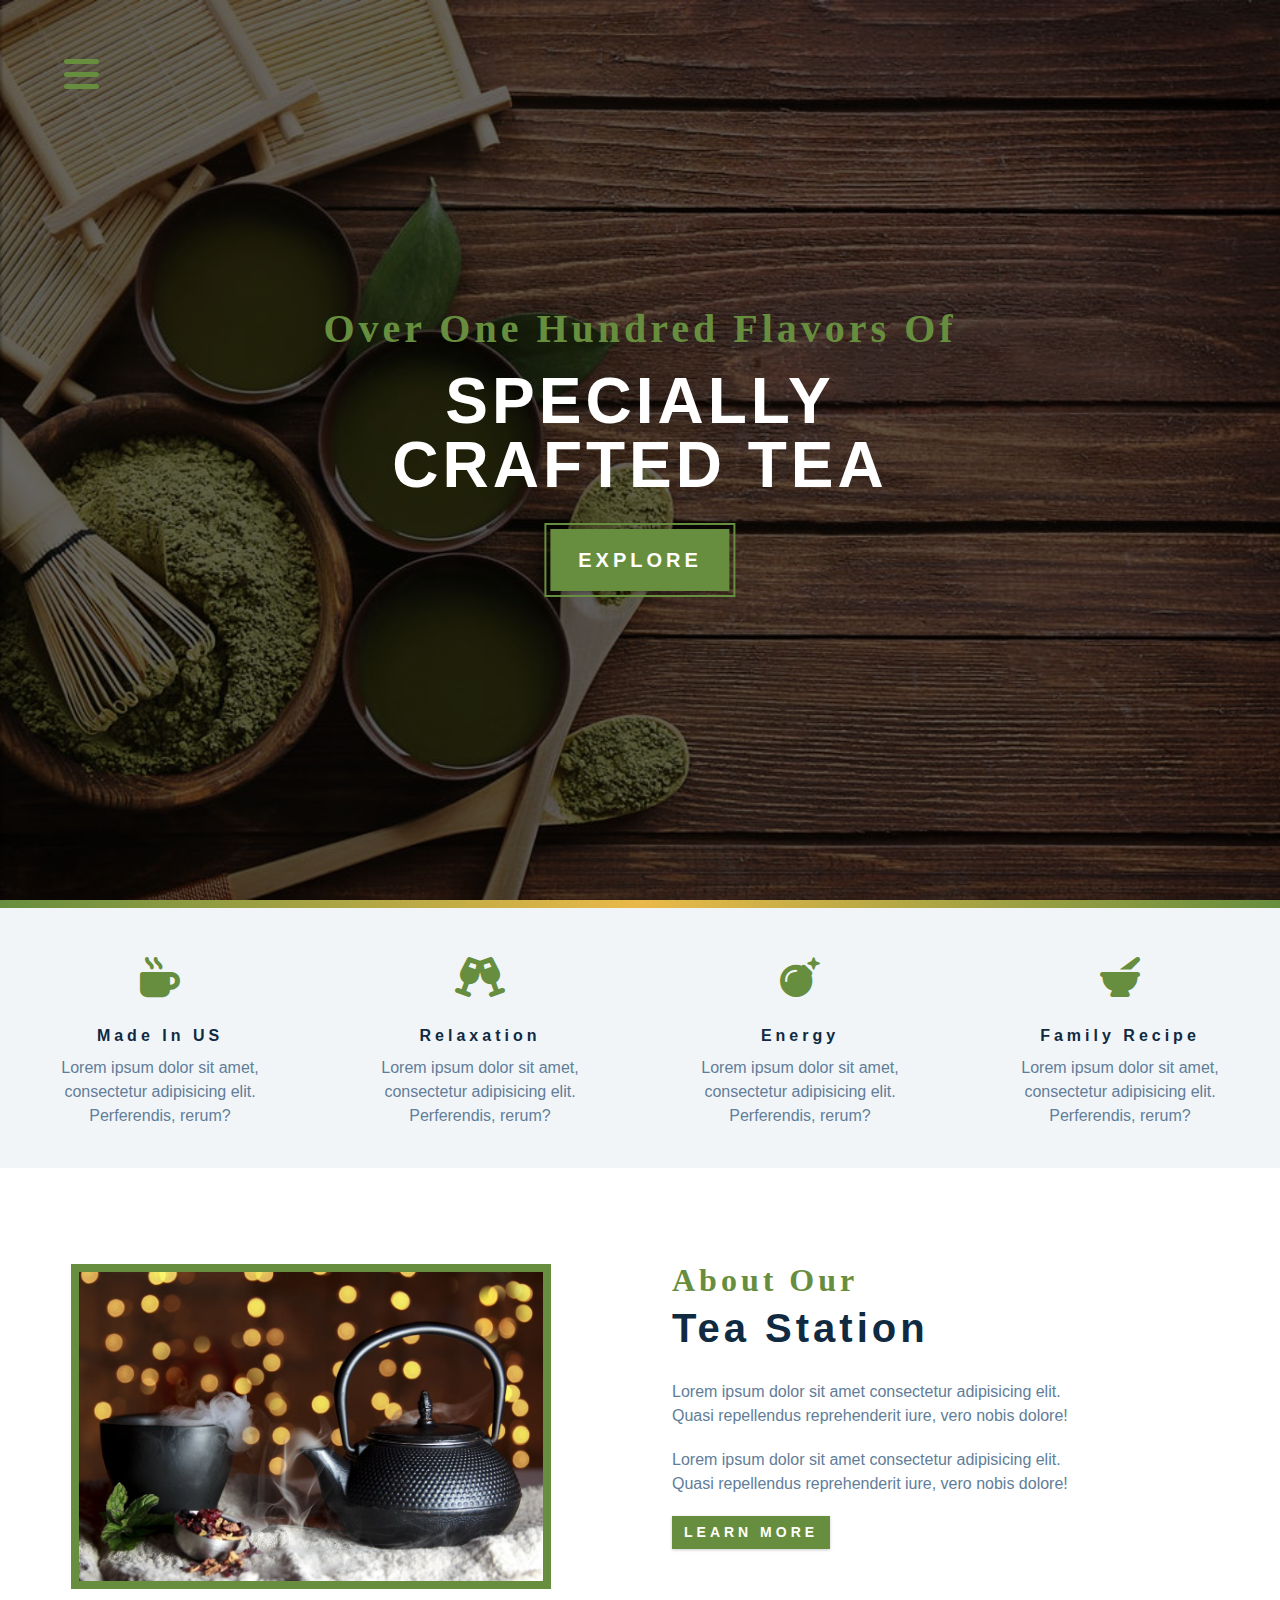
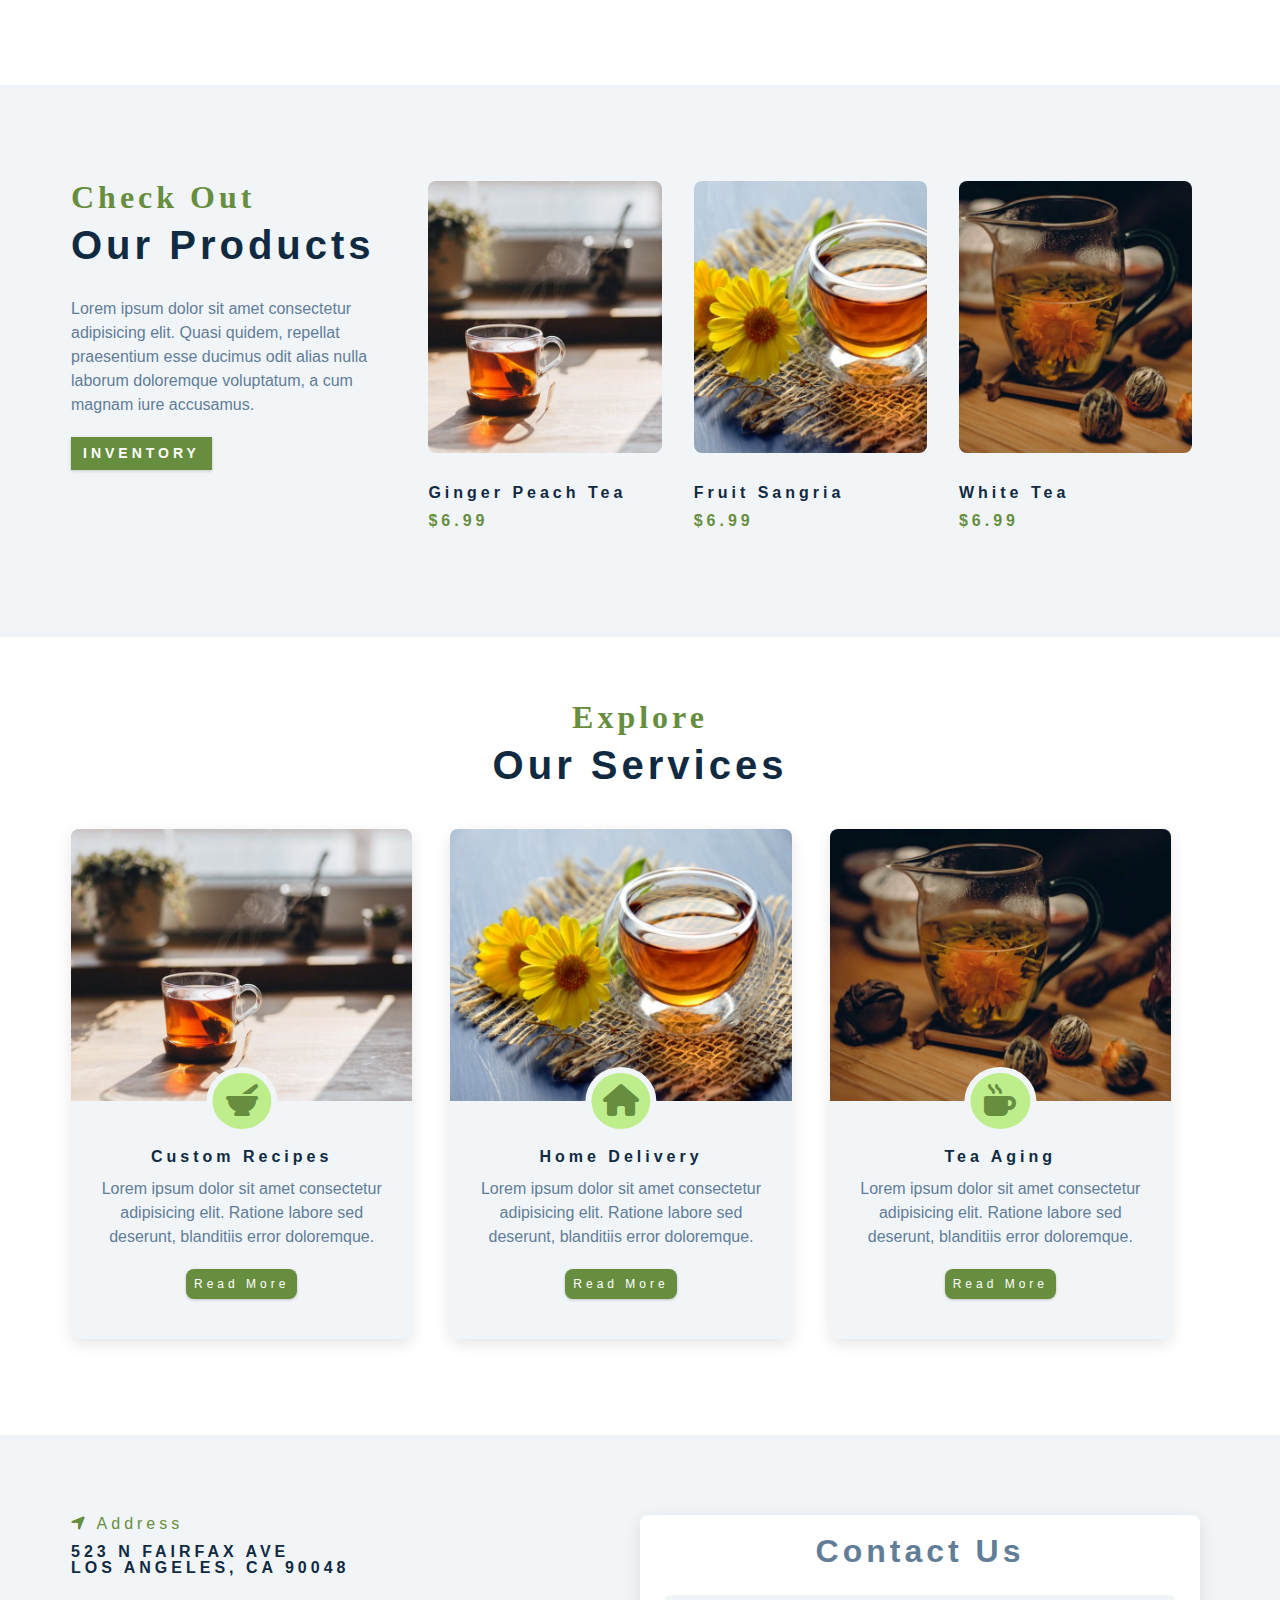
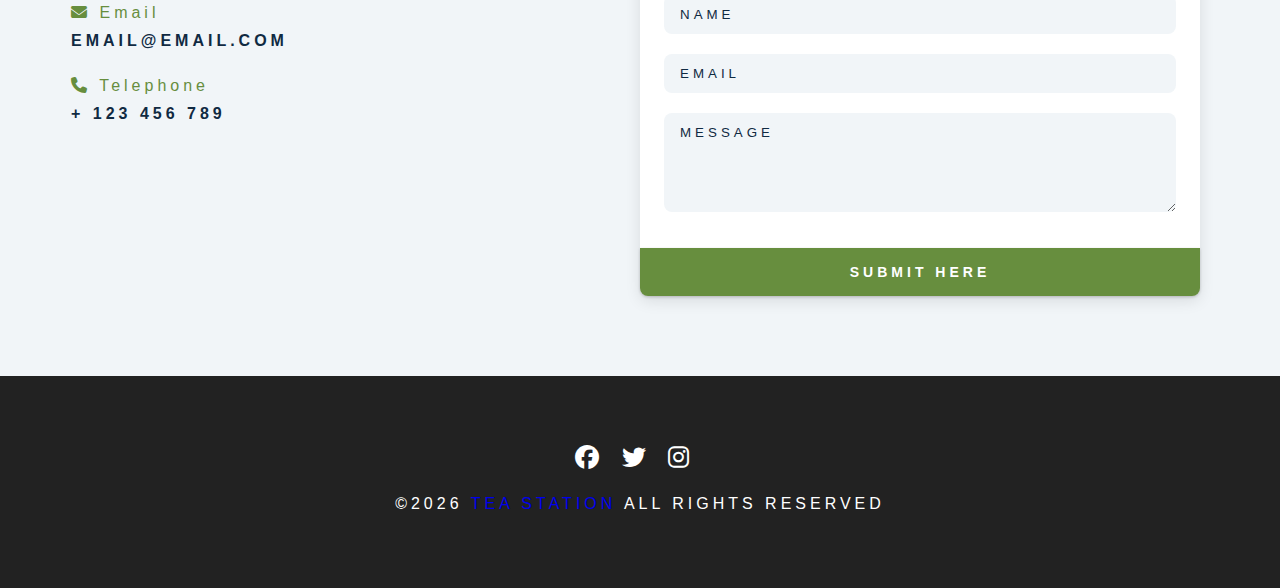
<file: index.html>
<!DOCTYPE html>
<html lang="en">
	<head>
		<meta charset="UTF-8" />
		<meta name="viewport" content="width=device-width, initial-scale=1.0" />
		<meta http-equiv="X-UA-Compatible" content="ie=edge" />
		<title>Tea Station || Home</title>
		<!-- font-awesome -->
		<link
			rel="stylesheet"
			href="https://cdnjs.cloudflare.com/ajax/libs/font-awesome/6.4.0/css/all.min.css"
		/>
		<!-- custom css -->
		<link rel="stylesheet" href="styles.css" />
	</head>
	<body>
		<!-- navbar -->
		<!-- nav button -->
		<span class="nav-btn" id="nav-btn">
			<i class="fas fa-bars"></i>
		</span>
		<nav class="navbar" id="navbar">
			<div class="navbar-header">
				<span class="nav-close" id="nav-close">
					<i class="fas fa-times"></i>
				</span>
			</div>
			<ul class="nav-items">
				<li><a href="index.html" class="nav-link">home</a></li>
				<li><a href="skills.html" class="nav-link">skills</a></li>
				<li><a href="about.html" class="nav-link">about</a></li>
				<li><a href="products.html" class="nav-link">products</a></li>
			</ul>
		</nav>
		<!-- header  -->
		<header class="header">
			<div class="banner">
                    
				<h2>Over one hundred flavors of</h2>
				<h1>
					specially <br />
					crafted tea
				</h1>
				<a href="skills.html" class="btn banner-btn"> explore </a>
			</div>
		</header>
		<!-- end of header  -->
		<div class="content-divider"></div>
		<!-- skills section -->
		<section class="skills clearfix">
			<!-- single skill -->
			<article class="skill">
				<span class="skill-icon">
					<i class="fas fa-mug-hot"></i>
				</span>
				<h4 class="skill-title">made in US</h4>
				<p class="skill-text">
					Lorem ipsum dolor sit amet, consectetur adipisicing elit. Perferendis,
					rerum?
				</p>
			</article>
			<!-- end of single skill -->
			<!-- single skill -->
			<article class="skill">
				<span class="skill-icon">
					<i class="fas fa-glass-cheers"></i>
				</span>
				<h4 class="skill-title">relaxation</h4>
				<p class="skill-text">
					Lorem ipsum dolor sit amet, consectetur adipisicing elit. Perferendis,
					rerum?
				</p>
			</article>
			<!-- end of single skill -->
			<!-- single skill -->
			<article class="skill">
				<span class="skill-icon">
					<i class="fas fa-bomb"></i>
				</span>
				<h4 class="skill-title">energy</h4>
				<p class="skill-text">
					Lorem ipsum dolor sit amet, consectetur adipisicing elit. Perferendis,
					rerum?
				</p>
			</article>
			<!-- end of single skill -->
			<!-- single skill -->
			<article class="skill">
				<span class="skill-icon">
					<i class="fas fa-mortar-pestle"></i>
				</span>
				<h4 class="skill-title">family recipe</h4>
				<p class="skill-text">
					Lorem ipsum dolor sit amet, consectetur adipisicing elit. Perferendis,
					rerum?
				</p>
			</article>
			<!-- end of single skill -->
		</section>
		<!-- end of skills section -->
		<!-- about -->
		<section>
			<div class="section-center clearfix">
				<!-- about-img -->
				<article class="about-img">
					<div class="about-picture-container">
						<img
							src="black kettle.jpeg"
							alt="tea kettle"
							class="about-picture"
						/>
					</div>
				</article>
				<!-- about-info -->
				<article class="about-info">
					<!-- section title -->
					<div class="section-title">
						<h3>about our</h3>
						<h2>tea station</h2>
					</div>
					<!-- end of section title -->
					<p class="about-text">
						Lorem ipsum dolor sit amet consectetur adipisicing elit. Quasi
						repellendus reprehenderit iure, vero nobis dolore!
					</p>
					<p class="about-text">
						Lorem ipsum dolor sit amet consectetur adipisicing elit. Quasi
						repellendus reprehenderit iure, vero nobis dolore!
					</p>
					<a href="about.html" class="btn">learn more</a>
				</article>
			</div>
		</section>
		<!-- end of about -->
		<!-- products -->
		<section class="products">
			<div class="section-center clearfix">
				<!-- products info -->
				<article class="products-info">
					<!-- section title -->
					<div class="section-title">
						<h3>check out</h3>
						<h2>our products</h2>
					</div>
					<!-- end of section title -->
					<p class="product-text">
						Lorem ipsum dolor sit amet consectetur adipisicing elit. Quasi
						quidem, repellat praesentium esse ducimus odit alias nulla laborum
						doloremque voluptatum, a cum magnam iure accusamus.
					</p>
					<a href="products.html" class="btn">inventory</a>
				</article>
				<!-- products inventory -->
				<article class="products-inventory clearfix">
					<!-- single product -->
					<div class="product">
						<img
							src="ginger peach.jpeg"
							alt="single product"
							class="product-img"
						/>
						<h4 class="product-title">ginger peach tea</h4>
						<h4 class="product-price">$6.99</h4>
					</div>
					<!-- end of single product -->
					<!-- single product -->
					<div class="product">
						<img
							src="fruit sangria.jpeg"
							alt="single product"
							class="product-img"
						/>
						<h4 class="product-title">fruit sangria</h4>
						<h4 class="product-price">$6.99</h4>
					</div>
					<!-- end of single product -->
					<!-- single product -->
					<div class="product">
						<img
							src="white tea.jpeg"
							alt="single product"
							class="product-img"
						/>
						<h4 class="product-title">white tea</h4>
						<h4 class="product-price">$6.99</h4>
					</div>
					<!-- end of single product -->
				</article>
			</div>
		</section>
		<!-- end of products -->
		<!-- services -->
		<section class="services">
			<!-- section title -->
			<div class="section-title services-title">
				<h3>explore</h3>
				<h2>our services</h2>
			</div>
			<!-- end of section title -->
			<div class="section-center clearfix">
				<!-- single card -->
				<article class="service-card">
					<!-- img container -->
					<div class="service-img-container">
						<!-- img -->
						<img
							src="ginger peach.jpeg"
							class="service-img"
							alt="single service"
						/>
						<!-- service icon -->
						<span class="service-icon">
							<i class="fas fa-mortar-pestle fa-fw"></i>
						</span>
					</div>
					<!-- service info -->
					<div class="service-info">
						<h4>custom recipes</h4>
						<p>
							Lorem ipsum dolor sit amet consectetur adipisicing elit. Ratione
							labore sed deserunt, blanditiis error doloremque.
						</p>
						<a href="products.html" class="btn service-btn">read more</a>
					</div>
				</article>
				<!--end of  single card -->
				<!-- single card -->
				<article class="service-card">
					<!-- img container -->
					<div class="service-img-container">
						<!-- img -->
						<img
							src="fruit sangria.jpeg"
							class="service-img"
							alt="single service"
						/>
						<!-- service icon -->
						<span class="service-icon">
							<i class="fas fa-home fa-fw"></i>
						</span>
					</div>
					<!-- service info -->
					<div class="service-info">
						<h4>home delivery</h4>
						<p>
							Lorem ipsum dolor sit amet consectetur adipisicing elit. Ratione
							labore sed deserunt, blanditiis error doloremque.
						</p>
						<a href="products.html" class="btn service-btn">read more</a>
					</div>
				</article>
				<!--end of  single card -->
				<!-- single card -->
				<article class="service-card">
					<!-- img container -->
					<div class="service-img-container">
						<!-- img -->
						<img
							src="white tea.jpeg"
							class="service-img"
							alt="single service"
						/>
						<!-- service icon -->
						<span class="service-icon">
							<i class="fas fa-mug-hot fa-fw"></i>
						</span>
					</div>
					<!-- service info -->
					<div class="service-info">
						<h4>tea aging</h4>
						<p>
							Lorem ipsum dolor sit amet consectetur adipisicing elit. Ratione
							labore sed deserunt, blanditiis error doloremque.
						</p>
						<a href="products.html" class="btn service-btn">read more</a>
					</div>
				</article>
				<!--end of  single card -->
			</div>
		</section>
		<!-- end of services -->
		<!-- contact -->
		<section class="contact">
			<div class="section-center clearfix">
				<!-- contact info -->
				<article class="contact-info">
					<!-- contact item -->
					<div class="contact-item">
						<h4 class="contact-title">
							<span class="contact-icon">
								<i class="fa-solid fa-location-arrow"></i></i>
							</span>
							address
						</h4>
						<h4 class="contact-text">
							523 N Fairfax Ave <br />
							Los Angeles, CA 90048
						</h4>
					</div>
					<!-- end of contact item -->
					<!-- contact item -->
					<div class="contact-item">
						<h4 class="contact-title">
							<span class="contact-icon">
								<i class="fas fa-envelope"></i>
							</span>
							email
						</h4>
						<h4 class="contact-text">email@email.com</h4>
					</div>
					<!-- end of contact item -->
					<!-- contact item -->
					<div class="contact-item">
						<h4 class="contact-title">
							<span class="contact-icon">
								<i class="fas fa-phone"></i>
							</span>
							telephone
						</h4>
						<h4 class="contact-text">+ 123 456 789</h4>
					</div>
					<!-- end of contact item -->
				</article>
				<!-- contact form -->
				<article class="contact-form">
					<h3>contact us</h3>
					<form>
						<div class="form-group">
							<!-- inputs -->
							<input
								type="text"
								placeholder="name"
								class="form-control"
								name="name"
							/>
							<input
								type="email"
								placeholder="email"
								class="form-control"
								name="email"
							/>
							<textarea
								name="message"
								placeholder="message"
								class="form-control"
								rows="5"
							></textarea>
						</div>
						<!-- button -->
						<button type="submit" class="submit-btn btn">submit here</button>
					</form>
				</article>
			</div>
		</section>
		<!-- end of contact -->
		<!-- footer -->
		<footer class="footer">
			<div class="section-center">
				<div class="social-icons">
					<!-- social icon -->
					<a href="#" class="social-icon">
						<i class="fab fa-facebook"></i>
					</a>
					<!-- end of social icon -->
					<!-- social icon -->
					<a href="#" class="social-icon">
						<i class="fab fa-twitter"></i>
					</a>
					<!-- end of social icon -->
					<!-- social icon -->
					<a href="#" class="social-icon">
						<i class="fab fa-instagram"></i>
					</a>
					<!-- end of social icon -->
				</div>
				<h4 class="footer-text">
					&copy;<span id="date"></span>
					<span class="company"
						><a href="https://whoisjerode.com" target="_blank"
							>tea station</a
						></span
					>
					all rights reserved
				</h4>
			</div>
		</footer>
		<script src="app.js"></script>
	</body>
</html>
</file>
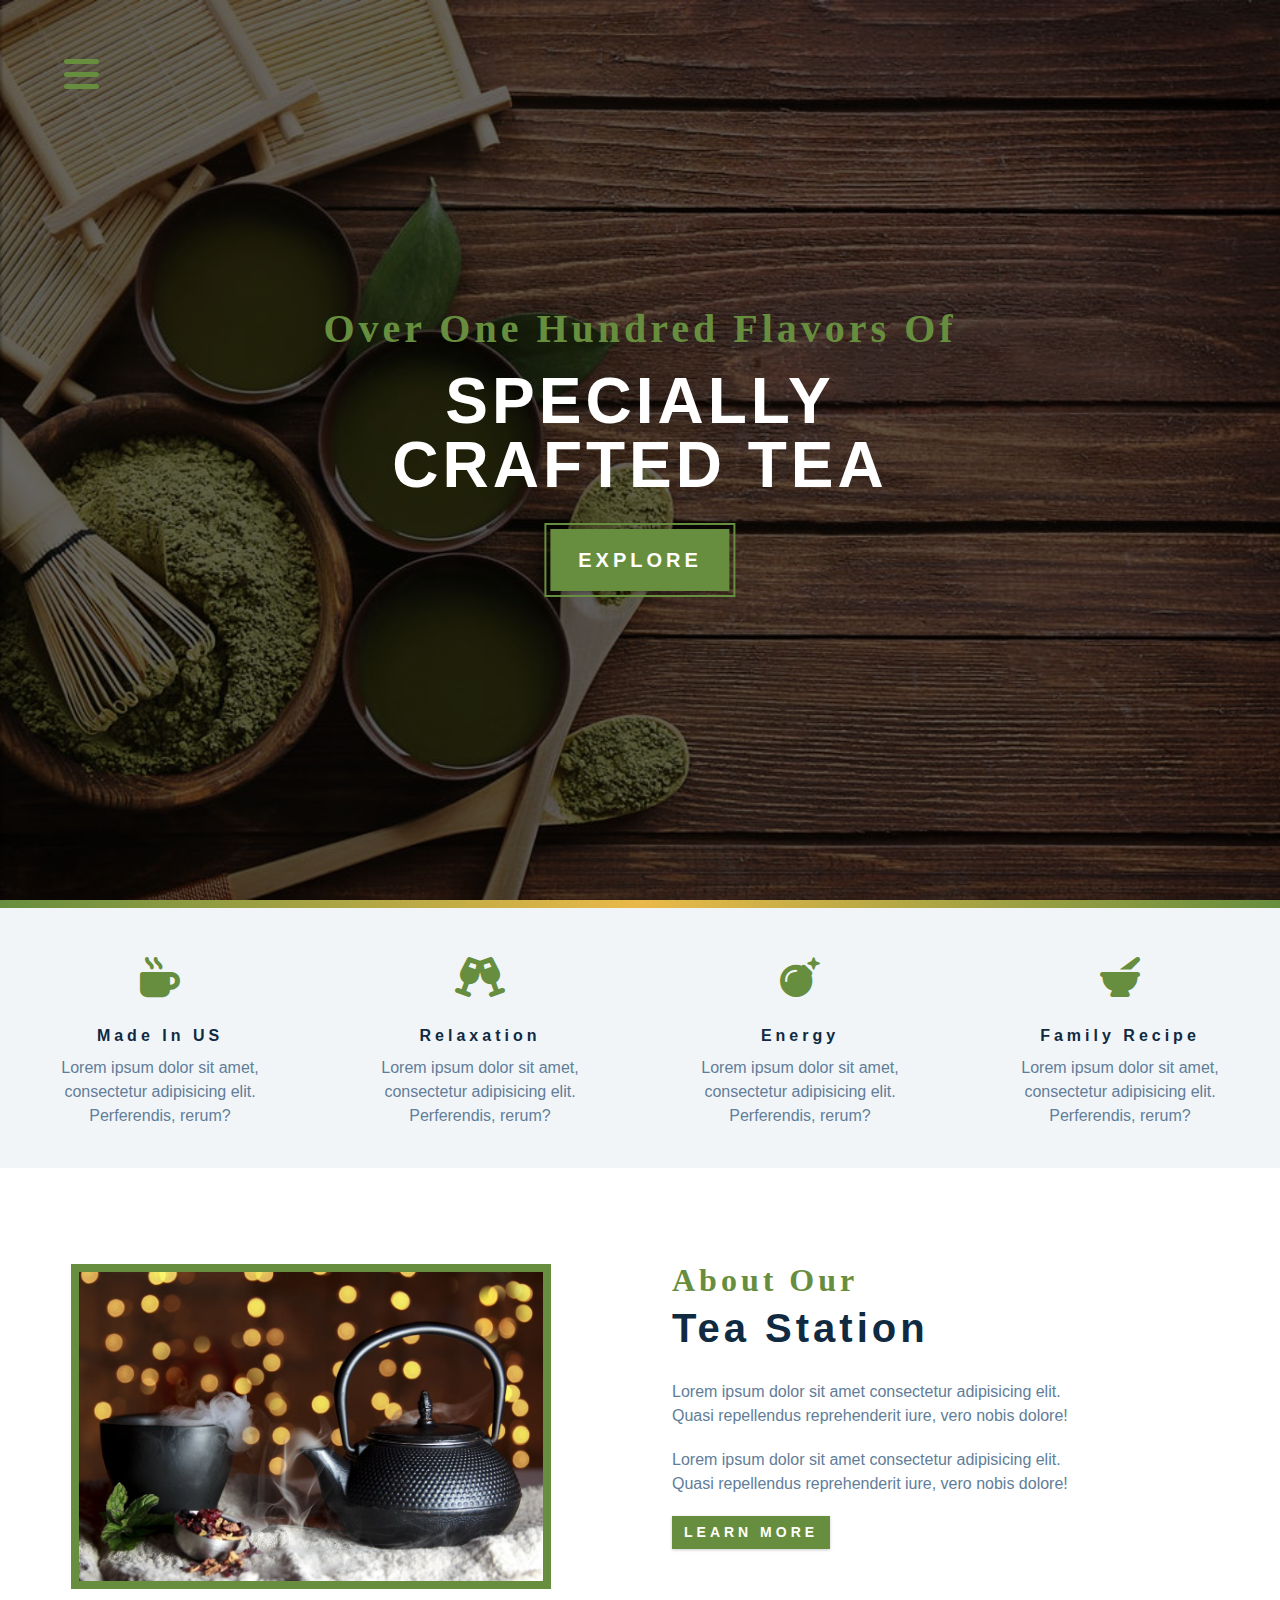
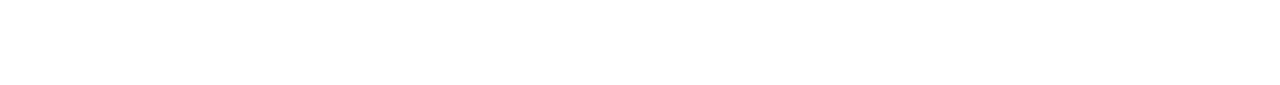
<file: about.html>
<!DOCTYPE html>
<html lang="en">
	<head>
		<meta charset="UTF-8" />
		<meta name="viewport" content="width=device-width, initial-scale=1.0" />
		<meta http-equiv="X-UA-Compatible" content="ie=edge" />
		<title>Tea Station || Home</title>
		<!-- font-awesome -->
		<link
			rel="stylesheet"
			href="https://cdnjs.cloudflare.com/ajax/libs/font-awesome/6.4.0/css/all.min.css"
		/>
		<!-- custom css -->
		<link rel="stylesheet" href="styles.css" />
	</head>
	<body>
		<!-- navbar -->
		<!-- nav button -->
		<span class="nav-btn" id="nav-btn">
			<i class="fas fa-bars"></i>
		</span>
		<nav class="navbar" id="navbar">
			<div class="navbar-header">
				<span class="nav-close" id="nav-close">
					<i class="fas fa-times"></i>
				</span>
			</div>
			<ul class="nav-items">
				<li><a href="index.html" class="nav-link">home</a></li>
				<li><a href="skills.html" class="nav-link">skills</a></li>
				<li><a href="about.html" class="nav-link">about</a></li>
				<li><a href="products.html" class="nav-link">products</a></li>
			</ul>
		</nav>
		<!-- header  -->
		<header class="header">
			<div class="banner">
                    
				<h2>Over one hundred flavors of</h2>
				<h1>
					specially <br />
					crafted tea
				</h1>
				<a href="skills.html" class="btn banner-btn"> explore </a>
			</div>
		</header>
		<!-- end of header  -->
		<div class="content-divider"></div>
		<!-- skills section -->
		<section class="skills clearfix">
			<!-- single skill -->
			<article class="skill">
				<span class="skill-icon">
					<i class="fas fa-mug-hot"></i>
				</span>
				<h4 class="skill-title">made in US</h4>
				<p class="skill-text">
					Lorem ipsum dolor sit amet, consectetur adipisicing elit. Perferendis,
					rerum?
				</p>
			</article>
			<!-- end of single skill -->
			<!-- single skill -->
			<article class="skill">
				<span class="skill-icon">
					<i class="fas fa-glass-cheers"></i>
				</span>
				<h4 class="skill-title">relaxation</h4>
				<p class="skill-text">
					Lorem ipsum dolor sit amet, consectetur adipisicing elit. Perferendis,
					rerum?
				</p>
			</article>
			<!-- end of single skill -->
			<!-- single skill -->
			<article class="skill">
				<span class="skill-icon">
					<i class="fas fa-bomb"></i>
				</span>
				<h4 class="skill-title">energy</h4>
				<p class="skill-text">
					Lorem ipsum dolor sit amet, consectetur adipisicing elit. Perferendis,
					rerum?
				</p>
			</article>
			<!-- end of single skill -->
			<!-- single skill -->
			<article class="skill">
				<span class="skill-icon">
					<i class="fas fa-mortar-pestle"></i>
				</span>
				<h4 class="skill-title">family recipe</h4>
				<p class="skill-text">
					Lorem ipsum dolor sit amet, consectetur adipisicing elit. Perferendis,
					rerum?
				</p>
			</article>
			<!-- end of single skill -->
		</section>
		<!-- end of skills section -->
		<!-- about -->
		<section>
			<div class="section-center clearfix">
				<!-- about-img -->
				<article class="about-img">
					<div class="about-picture-container">
						<img
							src="black kettle.jpeg"
							alt="tea kettle"
							class="about-picture"
						/>
					</div>
				</article>
				<!-- about-info -->
				<article class="about-info">
					<!-- section title -->
					<div class="section-title">
						<h3>about our</h3>
						<h2>tea station</h2>
					</div>
					<!-- end of section title -->
					<p class="about-text">
						Lorem ipsum dolor sit amet consectetur adipisicing elit. Quasi
						repellendus reprehenderit iure, vero nobis dolore!
					</p>
					<p class="about-text">
						Lorem ipsum dolor sit amet consectetur adipisicing elit. Quasi
						repellendus reprehenderit iure, vero nobis dolore!
					</p>
					<a href="about.html" class="btn">learn more</a>
				</article>
			</div>
		</section>
</file>
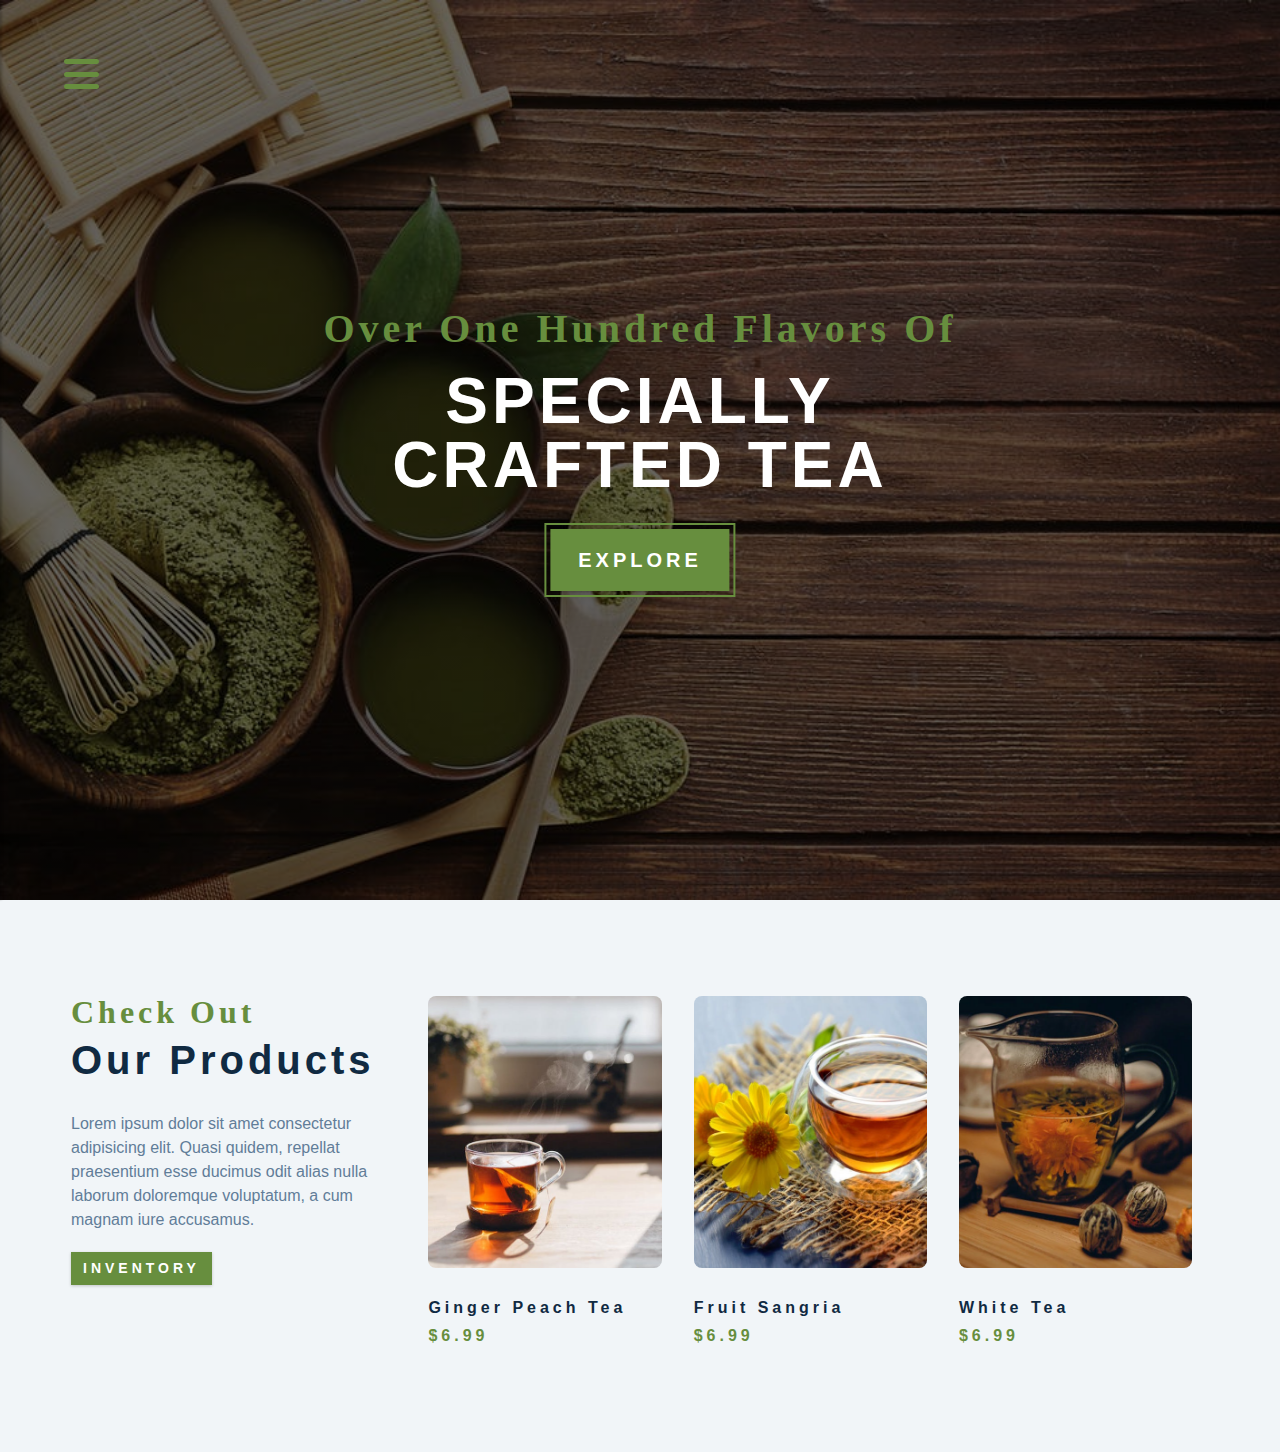
<file: Products.html>
<!DOCTYPE html>
<html lang="en">
	<head>
		<meta charset="UTF-8" />
		<meta name="viewport" content="width=device-width, initial-scale=1.0" />
		<meta http-equiv="X-UA-Compatible" content="ie=edge" />
		<title>Tea Station || Home</title>
		<!-- font-awesome -->
		<link
			rel="stylesheet"
			href="https://cdnjs.cloudflare.com/ajax/libs/font-awesome/6.4.0/css/all.min.css"
		/>
		<!-- custom css -->
		<link rel="stylesheet" href="styles.css" />
	</head>
	<body>
		<!-- navbar -->
		<!-- nav button -->
		<span class="nav-btn" id="nav-btn">
			<i class="fas fa-bars"></i>
		</span>
		<nav class="navbar" id="navbar">
			<div class="navbar-header">
				<span class="nav-close" id="nav-close">
					<i class="fas fa-times"></i>
				</span>
			</div>
			<ul class="nav-items">
				<li><a href="index.html" class="nav-link">home</a></li>
				<li><a href="skills.html" class="nav-link">skills</a></li>
				<li><a href="about.html" class="nav-link">about</a></li>
				<li><a href="products.html" class="nav-link">products</a></li>
			</ul>
		</nav>
        <header class="header">
			<div class="banner">
                    
				<h2>Over one hundred flavors of</h2>
				<h1>
					specially <br />
					crafted tea
				</h1>
				<a href="skills.html" class="btn banner-btn"> explore </a>
			</div>
		</header>
        <section class="products">
			<div class="section-center clearfix">
				<!-- products info -->
				<article class="products-info">
					<!-- section title -->
					<div class="section-title">
						<h3>check out</h3>
						<h2>our products</h2>
					</div>
					<!-- end of section title -->
					<p class="product-text">
						Lorem ipsum dolor sit amet consectetur adipisicing elit. Quasi
						quidem, repellat praesentium esse ducimus odit alias nulla laborum
						doloremque voluptatum, a cum magnam iure accusamus.
					</p>
					<a href="products.html" class="btn">inventory</a>
				</article>
        <article class="products-inventory clearfix">
            <!-- single product -->
            <div class="product">
                <img
                    src="ginger peach.jpeg"
                    alt="single product"
                    class="product-img"
                />
                <h4 class="product-title">ginger peach tea</h4>
                <h4 class="product-price">$6.99</h4>
            </div>
            <!-- end of single product -->
            <!-- single product -->
            <div class="product">
                <img
                    src="fruit sangria.jpeg"
                    alt="single product"
                    class="product-img"
                />
                <h4 class="product-title">fruit sangria</h4>
                <h4 class="product-price">$6.99</h4>
            </div>
            <!-- end of single product -->
            <!-- single product -->
            <div class="product">
                <img
                    src="white tea.jpeg"
                    alt="single product"
                    class="product-img"
                />
                <h4 class="product-title">white tea</h4>
                <h4 class="product-price">$6.99</h4>
            </div>
            <!-- end of single product -->
        </article>
    </div>
</section>
</file>
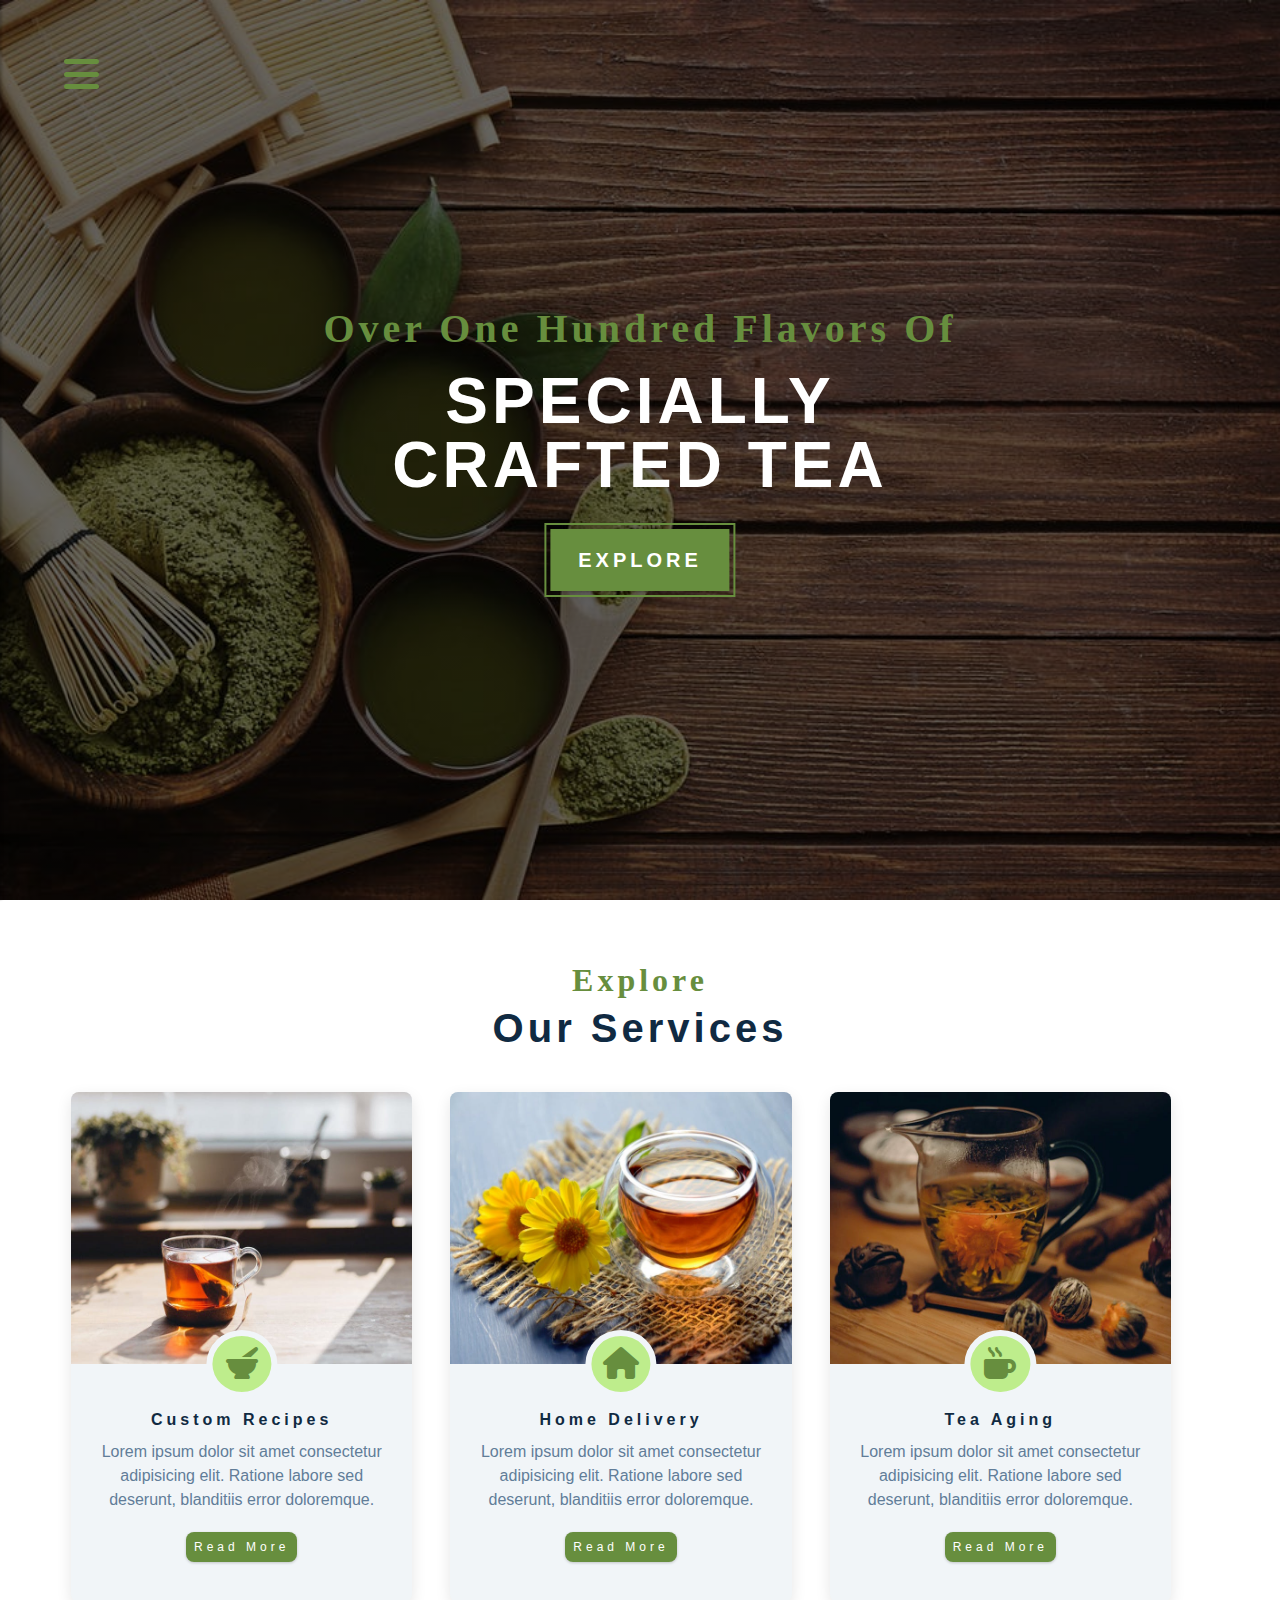
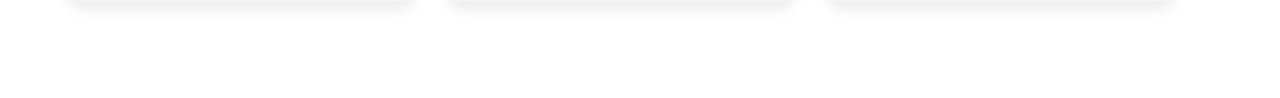
<file: skills.html>
<!DOCTYPE html>
<html lang="en">
	<head>
		<meta charset="UTF-8" />
		<meta name="viewport" content="width=device-width, initial-scale=1.0" />
		<meta http-equiv="X-UA-Compatible" content="ie=edge" />
		<title>Tea Station || Home</title>
		<!-- font-awesome -->
		<link
			rel="stylesheet"
			href="https://cdnjs.cloudflare.com/ajax/libs/font-awesome/6.4.0/css/all.min.css"
		/>
		<!-- custom css -->
		<link rel="stylesheet" href="styles.css" />
	</head>
	<body>
		<!-- navbar -->
		<!-- nav button -->
		<span class="nav-btn" id="nav-btn">
			<i class="fas fa-bars"></i>
		</span>
		<nav class="navbar" id="navbar">
			<div class="navbar-header">
				<span class="nav-close" id="nav-close">
					<i class="fas fa-times"></i>
				</span>
			</div>
			<ul class="nav-items">
				<li><a href="index.html" class="nav-link">home</a></li>
				<li><a href="skills.html" class="nav-link">skills</a></li>
				<li><a href="about.html" class="nav-link">about</a></li>
				<li><a href="products.html" class="nav-link">products</a></li>
			</ul>
		</nav>
		<!-- header  -->
		<header class="header">
			<div class="banner">
                    
				<h2>Over one hundred flavors of</h2>
				<h1>
					specially <br />
					crafted tea
				</h1>
				<a href="skills.html" class="btn banner-btn"> explore </a>
			</div>
		</header>
        <section class="services">
			<!-- section title -->
			<div class="section-title services-title">
				<h3>explore</h3>
				<h2>our services</h2>
			</div>
			<!-- end of section title -->
			<div class="section-center clearfix">
				<!-- single card -->
				<article class="service-card">
					<!-- img container -->
					<div class="service-img-container">
						<!-- img -->
						<img
							src="ginger peach.jpeg"
							class="service-img"
							alt="single service"
						/>
						<!-- service icon -->
						<span class="service-icon">
							<i class="fas fa-mortar-pestle fa-fw"></i>
						</span>
					</div>
					<!-- service info -->
					<div class="service-info">
						<h4>custom recipes</h4>
						<p>
							Lorem ipsum dolor sit amet consectetur adipisicing elit. Ratione
							labore sed deserunt, blanditiis error doloremque.
						</p>
						<a href="products.html" class="btn service-btn">read more</a>
					</div>
				</article>
				<article class="service-card">
					<!-- img container -->
					<div class="service-img-container">
						<!-- img -->
						<img
							src="fruit sangria.jpeg"
							class="service-img"
							alt="single service"
						/>
						<!-- service icon -->
						<span class="service-icon">
							<i class="fas fa-home fa-fw"></i>
						</span>
					</div>
					<!-- service info -->
					<div class="service-info">
						<h4>home delivery</h4>
						<p>
							Lorem ipsum dolor sit amet consectetur adipisicing elit. Ratione
							labore sed deserunt, blanditiis error doloremque.
						</p>
						<a href="products.html" class="btn service-btn">read more</a>
					</div>
				</article>
				<!--end of  single card -->
				<!-- single card -->
				<article class="service-card">
					<!-- img container -->
					<div class="service-img-container">
						<!-- img -->
						<img
							src="white tea.jpeg"
							class="service-img"
							alt="single service"
						/>
						<!-- service icon -->
						<span class="service-icon">
							<i class="fas fa-mug-hot fa-fw"></i>
						</span>
					</div>
					<!-- service info -->
					<div class="service-info">
						<h4>tea aging</h4>
						<p>
							Lorem ipsum dolor sit amet consectetur adipisicing elit. Ratione
							labore sed deserunt, blanditiis error doloremque.
						</p>
						<a href="products.html" class="btn service-btn">read more</a>
					</div>
				</article>
				<!--end of  single card -->
			</div>
		</section>
		<!-- end of services -->
		<!-- contact -->
</file>
<file: styles.css>
@import url('https://fonts.googleapis.com/css2?family=Noto+Sans:ital@1&display=swap');
*{
  margin: 0;
  padding: 0;
  box-sizing: border-box;
}

:root {
  --clr-primary: #678e3e;
  --clr-primary-light: #beed8c;
  --clr-grey-1: #102a42;
  --clr-grey-5: #617d98;
  --clr-grey-10: #f1f5f8;
  --clr-white: #fff;
  --ff-primary: "Catamaran", sans-serif;
  --ff-secondary: "Grand Hotel", cursive;
  --transition: all 0.3s linear;
  --spacing: 0.25rem;
  --radius: 0.5rem;
}

body {
  font-family: var(--ff-primary);
  background: var(--clr-white);
  color: var(--clr-grey-1);
  line-height: 1.5;
  font-size: 0.875rem;
}
a {
  text-decoration: none;
}

img {
  width: 100%;
  display: block;
}
h1,
h2,
h3,
h4 {
  letter-spacing: var(--spacing);
  text-transform: capitalize;
  line-height: 1.25;
  margin-bottom: 0.75rem;
}
h1 {
  font-size: 3rem;
}
h2 {
  font-size: 2rem;
}
h3 {
  font-size: 1.5rem;
}
h4 {
  font-size: 0.875rem;
}
p {
  margin-bottom: 1.25rem;
}
@media screen and (min-width: 800px) {
  h1 {
    font-size: 4rem;
  }
  h2 {
    font-size: 2.5rem;
  }
  h3 {
    font-size: 2rem;
  }
  h4 {
    font-size: 1rem;
  }
  body {
    font-size: 1rem;
  }
  h1,
  h2,
  h3,
  h4 {
    line-height: 1;
  }
}

/* more global css */

.btn {
  text-transform: uppercase;
  background: var(--clr-primary);
  color: var(--clr-white);
  padding: 0.375rem 0.75rem;
  letter-spacing: var(--spacing);
  display: inline-block;
  font-weight: 700;
  transition: var(--transition);
  font-size: 0.875rem;
  border: none;
  cursor: pointer;
  box-shadow: 0 1px 3px rgba(0, 0, 0, 0.2);
}
.btn:hover {
  color: var(--clr-primary);
  background: var(--clr-primary-light);
}

.clearfix::after,
.clearfix::before {
  content: "";
  clear: both;
  display: table;
}
.section-title h3 {
  font-family: var(--ff-secondary);
  color: var(--clr-primary);
}
.section-title {
  margin-bottom: 2rem;
}
.section-center {
  padding: 4rem 0;
  width: 85vw;
  margin: 0 auto;
  max-width: 1170px;
}
@media screen and (min-width: 992px) {
  .section-center {
    width: 95vw;
    padding: 4rem 1rem;
  }
}

@keyframes bounce {
  0% {
    transform: scale(1);
  }
  50% {
    transform: scale(2);
  }
  100% {
    transform: scale(1);
  }
}
@keyframes slideFromRight {
  0% {
    transform: translateX(1000px);
    opacity: 0;
  }
  50% {
    transform: translateX(-200px);
    opacity: 0.5;
  }
  75% {
    transform: translateX(50px);
    opacity: 0.75;
  }
  100% {
    transform: translateX(0px);
    opacity: 1;
  }
}
@keyframes slideFromLeft {
  0% {
    transform: translateX(-1000px);
    opacity: 0;
  }
  50% {
    transform: translateX(200px);
    opacity: 0.5;
  }
  75% {
    transform: translateX(-50px);
    opacity: 0.75;
  }
  100% {
    transform: translateX(0px);
    opacity: 1;
  }
}
@keyframes show {
  0% {
    transform: scale(1.5);
    opacity: 0;
  }
  50% {
    transform: scale(2);
    opacity: 0.5;
  }
  100% {
    transform: scale(1);
    opacity: 1;
  }
}

/*
=============== 
Navbar
===============
*/
.nav-btn {
    position: fixed;
    top: 5%;
    left: 5%;
    font-size: 2.5rem;
    color: var(--clr-primary);
    z-index: 1;
    cursor: pointer;
    /* animation */
    animation: bounce 2s ease infinite;
  }


  /* navbar */
  .navbar {
    position: fixed;
    top: 0;
    left: 0;
    right: 0;
    bottom: 0;
    /* width: 100%;
    height: 100%; */
    background: var(--clr-grey-10);
    z-index: 2;
    box-shadow: 2px 0 2px rgba(0, 0, 0, 0.2);
    /* hide navbar */
    transform: translateX(-100%);
    transition: var(--transition);
  }
  .showNav {
    transform: translate(0);
  }
  .navbar-header {
    text-align: right;
    padding-right: 1rem;
  }
  .nav-close {
    font-size: 2.5rem;
    cursor: pointer;
    color: #f29c9c;
    transition: var(--transition);
  }
  .nav-close:hover {
    color: #bb2525;
  }
  .nav-items {
    list-style-type: none;
  }
  .nav-link {
    display: block;
    font-size: 1.5rem;
    padding: 0.25rem 1rem;
    text-transform: uppercase;
    letter-spacing: var(--spacing);
    color: var(--clr-grey-5);
    transition: var(--transition);
  }
  .nav-link:hover {
    background: var(--clr-primary-light);
    color: var(--clr-primary);
    padding-left: 1.5rem;
    border-right: 0.25rem solid var(--clr-primary);
  }
  @media screen and (min-width: 768px) {
    .navbar {
      width: 30vw;
      max-width: 20rem;
    }
  }
  /*
  =============== 
  Header
  ===============
  */
  .header {
    min-height: 100vh;
    background: linear-gradient(rgba(0, 0, 0, 0.6), rgba(0, 0, 0, 0.6)), url(/main.jpeg) center/cover no-repeat fixed;
    position: relative;
    overflow-x: hidden;
  }
  .banner {
    text-align: center;
    position: absolute;
    top: 50%;
    left: 50%;
    transform: translate(-50%, -50%);
  }
  .banner h2 {
    font-family: var(--ff-secondary);
    color: var(--clr-primary);
    /* animation */
    animation: slideFromRight 5s ease-in-out 1;
  }
  .banner h1 {
    text-transform: uppercase;
    color: var(--clr-white);
    margin-top: 1.25rem;
    margin-bottom: 2rem;
    /* animation */
    animation: slideFromLeft 5s ease-in-out 1;
  }
  .banner-btn {
    outline: 0.125rem solid var(--clr-primary);
    outline-offset: 0.25rem;
    font-size: 1.25rem;
    padding: 1rem 1.75rem;
    animation: show 5s linear 1;
  }
  /* content divider */
  .content-divider {
    height: 0.5rem;
    background: linear-gradient(
      to left,
      var(--clr-primary),
      #e9b949,
      var(--clr-primary)
    );
  }
/*
=============== 
Skills
===============
*/

.skills {
  background: var(--clr-grey-10);
}
.skill {
  padding: 2.5rem 0;
  text-align: center;
  transition: var(--transition);
}
.skill-icon {
  font-size: 2.5rem;
  margin-bottom: 1.25rem;
  transition: var(--transition);
  display: inline-block;
  color: var(--clr-primary);
}
.skill-text {
  color: var(--clr-grey-5);
  max-width: 17rem;
  margin: 0 auto;
}
.skill:hover {
  background: var(--clr-white);
  box-shadow: 0 2px var(--clr-primary);
}
.skill:hover .skill-icon {
  transform: translateY(-5px);
}
@media screen and (min-width: 576px) {
  .skill {
    float: left;
    width: 50%;
  }
}
@media screen and (min-width: 1200px) {
  .skill {
    width: 25%;
  }
}

/*
=============== 
About
===============
*/
.about-img,
.about-info {
  padding: 2rem 0;
}
.about-picture-container {
  background: var(--clr-primary);
  border: 0.5rem solid var(--clr-primary);
  max-width: 30rem;
  /* extra stuff */
  overflow: hidden;
}
.about-picture {
  transition: var(--transition);
}
.about-picture-container:hover .about-picture {
  opacity: 0.5;
  transform: scale(1.2);
}
.about-text {
  max-width: 26rem;
  color: var(--clr-grey-5);
}
@media screen and (min-width: 992px) {
  .about-img,
  .about-info {
    float: left;
    width: 50%;
  }
  .about-info {
    padding-left: 2rem;
  }
}
/*
=============== 
Products
===============
*/
.products {
  background: var(--clr-grey-10);
}
.products article {
  padding: 2rem 0;
}

.product-text {
  color: var(--clr-grey-5);
  max-width: 26rem;
}
.product {
  margin-bottom: 2rem;
}
.product-img {
  border-radius: var(--radius);
  margin-bottom: 2rem;
  height: 17rem;
  object-fit: cover;
}
.product-price {
  color: var(--clr-primary);
}
@media screen and (min-width: 768px) {
  .product {
    float: left;
    width: 50%;
    padding-right: 2rem;
  }
}
@media screen and (min-width: 992px) {
  .product {
    width: 33.3%;
  }
}
@media screen and (min-width: 1200px) {
  .products-info {
    float: left;
    width: 30%;
  }
  .products-inventory {
    float: left;
    width: 70%;
  }
  .product {
    margin-bottom: 0;
    padding: 0 1rem;
  }
}
/*
=============== 
Services
===============
*/
.services-title {
  margin-top: 4rem;
  margin-bottom: -4rem;
  text-align: center;
}
.service-card {
  margin: 2rem 0;
  background: var(--clr-grey-10);
  border-radius: var(--radius);
  box-shadow: 0 5px 15px rgba(0, 0, 0, 0.1);
  transition: var(--transition);
}
.service-card:hover {
  transform: scale(1.02);
  box-shadow: 0 5px 15px rgba(0, 0, 0, 0.2);
}
.service-img {
  height: 17rem;
  object-fit: cover;
  border-top-left-radius: var(--radius);
  border-top-right-radius: var(--radius);
}
.service-info {
  text-align: center;
  padding: 3rem 1rem 2.5rem 1rem;
}
.service-info p {
  max-width: 20rem;
  color: var(--clr-grey-5);
  margin: 0 auto;
}
.service-btn {
  font-size: 0.75rem;
  text-transform: capitalize;
  padding: 0.375rem 0.5rem;
  border-radius: var(--radius);
  font-weight: 400;
  margin-top: 1.25rem;
}
@media screen and (min-width: 768px) {
  .service-card {
    float: left;
    width: 45%;
    margin-right: 5%;
    /* 100% 45% 90% 5%*/
  }
}
@media screen and (min-width: 992px) {
  .service-card {
    width: 30%;
    margin-right: 3.333%;
    /* 100% 30% 3.333%*/
  }
}
.service-img-container {
  position: relative;
}
.service-icon {
  position: absolute;
  left: 50%;
  bottom: 0;
  font-size: 2rem;
  color: var(--clr-primary);
  background: var(--clr-primary-light);
  padding: 0.25rem 0.6rem;
  border-radius: 50%;
  transform: translate(-50%, 50%);
  border: 0.375rem solid var(--clr-grey-10);
}
/*
=============== 
Contact
===============
*/
.contact {
  background: var(--clr-grey-10);
}
.contact-form,
.contact-info {
  margin: 1rem 0;
}
.contact-item {
  margin-bottom: 1.75rem;
}
.contact-title {
  color: var(--clr-primary);
  font-weight: 400;
}
.contact-text {
  text-transform: uppercase;
}
.contact-form {
  background: var(--clr-white);
  border-radius: var(--radius);
  text-align: center;
  box-shadow: 0 5px 15px rgba(0, 0, 0, 0.1);
  transition: var(--transition);
  max-width: 35rem;
}
.contact-form:hover {
  box-shadow: 0 5px 15px rgba(0, 0, 0, 0.2);
}
.contact-form h3 {
  padding-top: 1.25rem;
  color: var(--clr-grey-5);
}
.form-group {
  padding: 1rem 1.5rem;
}
.form-control {
  display: block;
  width: 100%;
  padding: 0.75rem 1rem;
  border: none;
  margin-bottom: 1.25rem;
  background: var(--clr-grey-10);
  border-radius: var(--radius);
  text-transform: uppercase;
  letter-spacing: var(--spacing);
}
.form-control::placeholder {
  font-family: var(--ff-primary);
  color: var(--clr-grey-1);
  text-transform: uppercase;
  letter-spacing: var(--spacing);
}
.submit-btn {
  display: block;
  width: 100%;
  padding: 1rem;
  border-bottom-left-radius: var(--radius);
  border-bottom-right-radius: var(--radius);
}
@media screen and (min-width: 992px) {
  .contact-form,
  .contact-info {
    float: left;
    width: 50%;
  }
}
/*
=============== 
Footer
===============
*/
.footer {
  background: #222;
  text-align: center;
}
.social-icon {
  color: var(--clr-white);
  font-size: 1.5rem;
  margin-right: 1rem;
  transition: var(--transition);
}
.social-icon:hover {
  color: var(--clr-primary);
}
.footer-text {
  margin-top: 1.25rem;
  text-transform: uppercase;
  color: var(--clr-white);
  font-weight: 400;
}
.company {
  color: var(--clr-primary);
}
</file>
